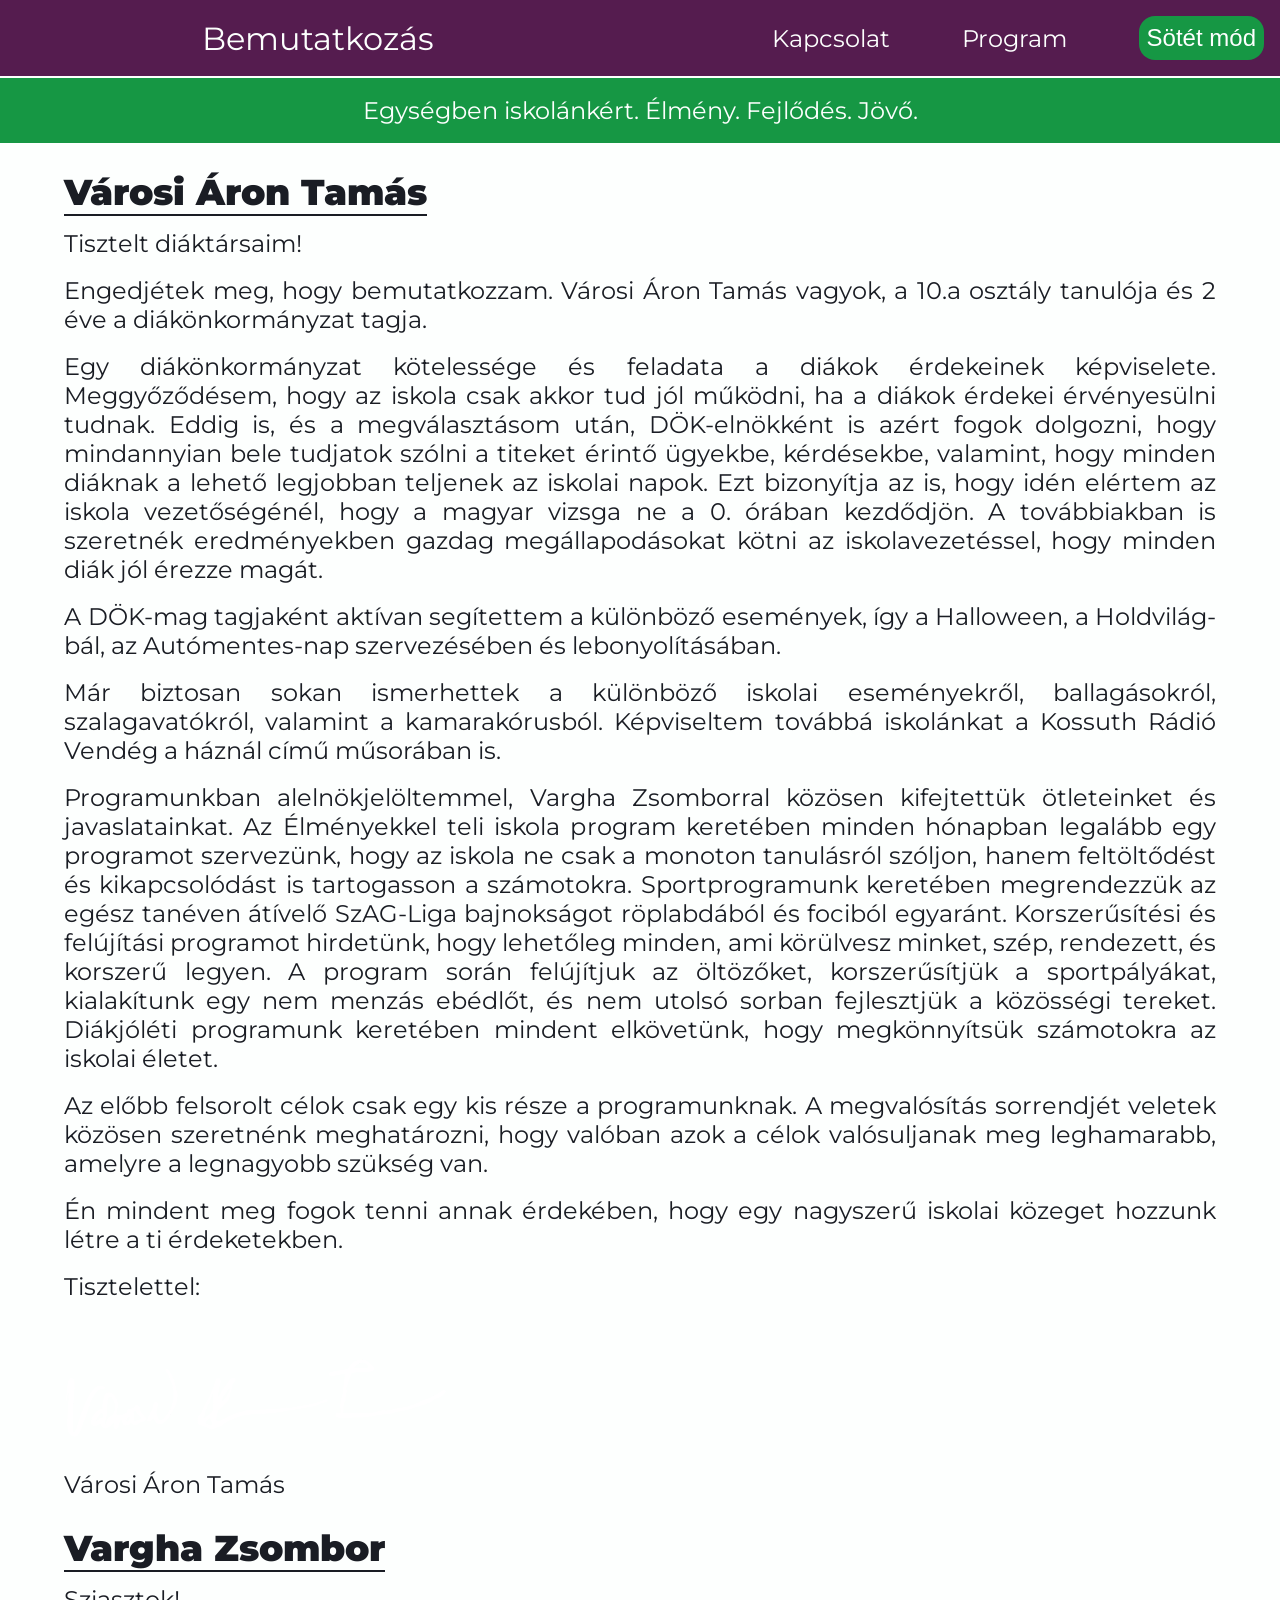
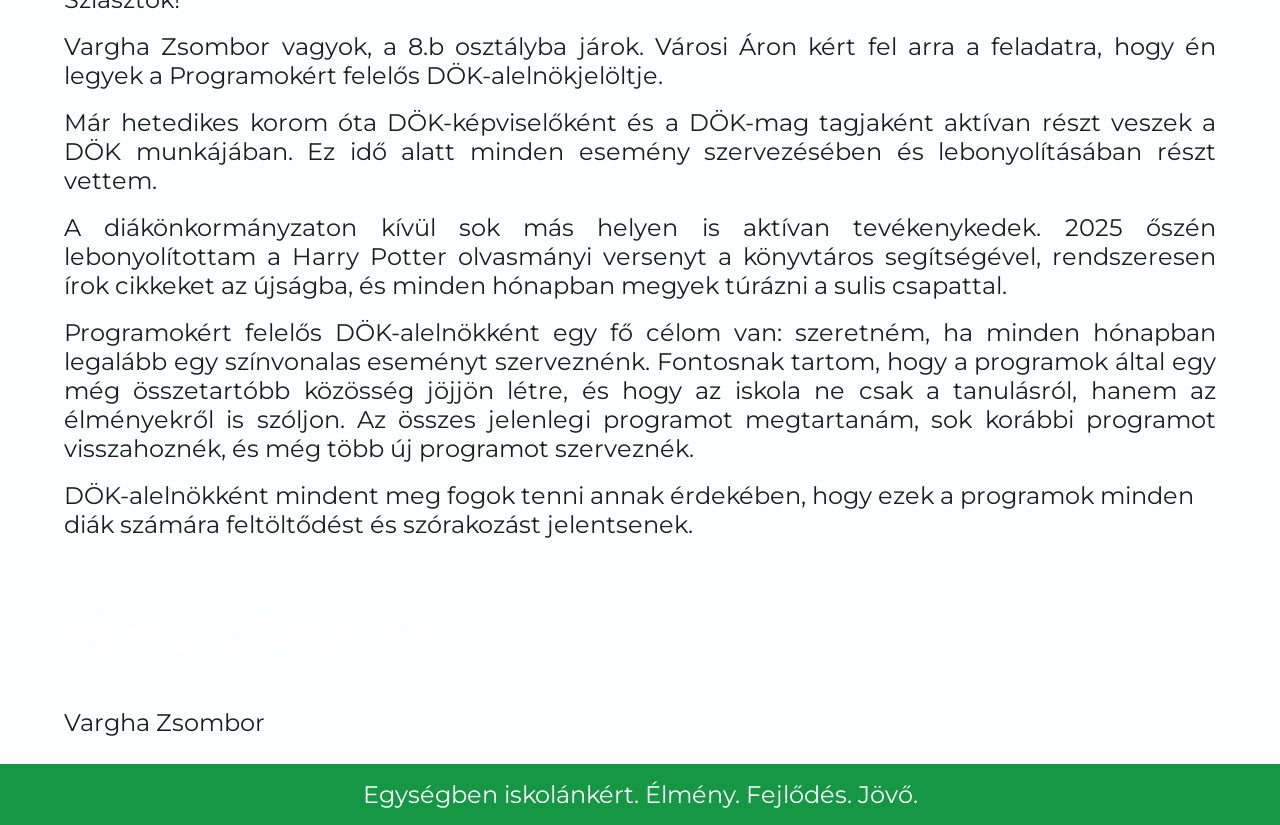
<file: index.html>
<!DOCTYPE html>
<html lang="hu">
<head>
    <meta charset="UTF-8">
    <meta name="viewport" content="width=device-width, initial-scale=1.0">
    <link rel="stylesheet" href="/css/style.css">
    <link href='https://fonts.googleapis.com/css?family=Montserrat' rel='stylesheet'>
    <link rel="icon" href="/img/favicon.png">
    <title>Bemutatkozás</title>
</head>
<body>
    <div class="container" id="main">
        <header id="header">
            <div class="focim">Bemutatkozás</div>
            <div class="menugomb" id="telefon-menugomb">
                <svg class="hamburger-icon" xmlns="http://www.w3.org/2000/svg" viewBox="0 0 24 24">
                    <g stroke="currentColor" stroke-width="2" stroke-linecap="round" fill="none">
                        <line x1="5" y1="7" x2="19" y2="7"></line>
                        <line x1="5" y1="12" x2="19" y2="12"></line>
                        <line x1="5" y1="17" x2="19" y2="17"></line>
                    </g>
                </svg>
            </div>
            <menu class="pc-menu">
                <div class="menucim">Menü</div>
                <div class="menupontok">
                    <ul>
                        <a href="kapcsolat.html"><li>Kapcsolat</li></a>
                        <a href="program.html"><li>Program</li></a>
                    </ul>
                    
                </div>
                <darkmode>
                    <input id="darkmode-btn"  type="button" value="Sötét mód">
                </darkmode>
            </menu>
        </header>
        <menu class="telefon-menu" id="telefon-menu">
            <div class="menucim">Menü</div>
            <div class="menupontok">
                <ul>
                    <a href="kapcsolat.html"><li>Kapcsolat</li></a>
                    <a href="program.html"><li>Program</li></a>
                </ul>
            </div>
            <darkmode>
                <input id="telefon-darkmode-btn"  type="button" value="Sötét mód">
            </darkmode>
        </menu>
        <div class="szlogen">
            Egységben&nbspiskolánkért.&nbsp<wbr>Élmény.&nbspFejlődés.&nbspJövő.
        </div>
        <main class="sections">
            <section class="varosi">
                <h2 class="nev">Városi Áron Tamás</h2>
                <p class="bemutatkozas">
                    <p class="bemutatkozas-p">Tisztelt diáktársaim!</p>
                    <p class="bemutatkozas-p">
                        Engedjétek meg, hogy bemutatkozzam. Városi Áron Tamás vagyok, a 10.a osztály tanulója és 2 éve a diákönkormányzat tagja. 
                    </p>
                    <p class="bemutatkozas-p">
                        Egy diákönkormányzat kötelessége és feladata a diákok érdekeinek képviselete. Meggyőződésem, hogy az iskola csak akkor tud jól működni, ha a diákok érdekei érvényesülni tudnak. Eddig is, és a megválasztásom után, DÖK-elnökként is azért fogok dolgozni, hogy mindannyian bele tudjatok szólni a titeket érintő ügyekbe, kérdésekbe, valamint, hogy minden diáknak a lehető legjobban teljenek az iskolai napok. Ezt bizonyítja az is, hogy idén elértem az iskola vezetőségénél, hogy a magyar vizsga ne a 0. órában kezdődjön. A továbbiakban is szeretnék eredményekben gazdag megállapodásokat kötni az iskolavezetéssel, hogy minden diák jól érezze magát. 
                    </p>
                    <p class="bemutatkozas-p">
                        A DÖK-mag tagjaként aktívan segítettem a különböző események, így a Halloween, a Holdvilág-bál, az Autómentes-nap szervezésében és lebonyolításában. 
                    </p>
                    <p class="bemutatkozas-p">
                        Már biztosan sokan ismerhettek a különböző iskolai eseményekről, ballagásokról, szalagavatókról, valamint a kamarakórusból. Képviseltem továbbá iskolánkat a Kossuth Rádió Vendég a háznál című műsorában is. 
                    </p>
                    <p class="bemutatkozas-p">
                        Programunkban alelnökjelöltemmel, Vargha Zsomborral közösen kifejtettük ötleteinket és javaslatainkat. Az Élményekkel teli iskola program keretében minden hónapban legalább egy programot szervezünk, hogy az iskola ne csak a monoton tanulásról szóljon, hanem feltöltődést és kikapcsolódást is tartogasson a számotokra. Sportprogramunk keretében megrendezzük az egész tanéven átívelő SzAG-Liga bajnokságot röplabdából és fociból egyaránt. Korszerűsítési és felújítási programot hirdetünk, hogy lehetőleg minden, ami körülvesz minket, szép, rendezett, és korszerű legyen. A program során felújítjuk az öltözőket, korszerűsítjük a sportpályákat, kialakítunk egy nem menzás ebédlőt, és nem utolsó sorban fejlesztjük a közösségi tereket. Diákjóléti programunk keretében mindent elkövetünk, hogy megkönnyítsük számotokra az iskolai életet.
                    </p>
                    <p class="bemutatkozas-p">
                        Az előbb felsorolt célok csak egy kis része a programunknak. A megvalósítás sorrendjét veletek közösen szeretnénk meghatározni, hogy valóban azok a célok valósuljanak meg leghamarabb, amelyre a legnagyobb szükség van.
                    </p>
                    <p class="bemutatkozas-p">
                        Én mindent meg fogok tenni annak érdekében, hogy egy nagyszerű iskolai közeget hozzunk létre a ti érdeketekben.
                    </p>
                    Tisztelettel: <br><br><br>
                    <img class="szigno-fekete" src="img/aláírás_vátfek.png">
                    <img class="szigno-feher" src="img/aláírás_vátfeh.png"><br>
                    Városi Áron Tamás
                </p>
            </section>
            <section class="vargha">
                <h2 class="nev">Vargha Zsombor</h2>
                <p class="bemutatkozas">
                    <p class="bemutatkozas-p">Sziasztok!</p>
                    <p class="bemutatkozas-p">Vargha Zsombor vagyok, a 8.b osztályba járok. Városi Áron kért fel arra a feladatra, hogy én legyek a Programokért felelős DÖK-alelnökjelöltje. </p>
                    <p class="bemutatkozas-p">Már hetedikes korom óta DÖK-képviselőként és a DÖK-mag tagjaként aktívan részt veszek a DÖK munkájában. Ez idő alatt minden esemény szervezésében és lebonyolításában részt vettem. </p>
                    <p class="bemutatkozas-p">A diákönkormányzaton kívül sok más helyen is aktívan tevékenykedek. 2025 őszén lebonyolítottam a Harry Potter olvasmányi versenyt a könyvtáros segítségével, rendszeresen írok cikkeket az újságba, és minden hónapban megyek túrázni a sulis csapattal. </p>
                    <p class="bemutatkozas-p">Programokért felelős DÖK-alelnökként egy fő célom van: szeretném, ha minden hónapban legalább egy színvonalas eseményt szerveznénk. Fontosnak tartom, hogy a programok által egy még összetartóbb közösség jöjjön létre, és hogy az iskola ne csak a tanulásról, hanem az élményekről is szóljon. Az összes jelenlegi programot megtartanám, sok korábbi programot visszahoznék, és még több új programot szerveznék. </p>
                    DÖK-alelnökként mindent meg fogok tenni annak érdekében, hogy ezek a programok minden diák számára feltöltődést és szórakozást jelentsenek.  <br><br><br>


                    <img class="szigno-fekete" src="img/aláírás_vzsfek.png">
                    <img class="szigno-feher" src="img/aláírás_vzsfeh.png"><br>
                    Vargha Zsombor
                </p>
            </section>
        </main>
        <footer id="footer">
            Egységben&nbspiskolánkért.&nbsp<wbr>Élmény.&nbspFejlődés.&nbspJövő.
        </footer>
    </div>

    <script src="/js/main.js"></script>
</body>
</html>
</file>
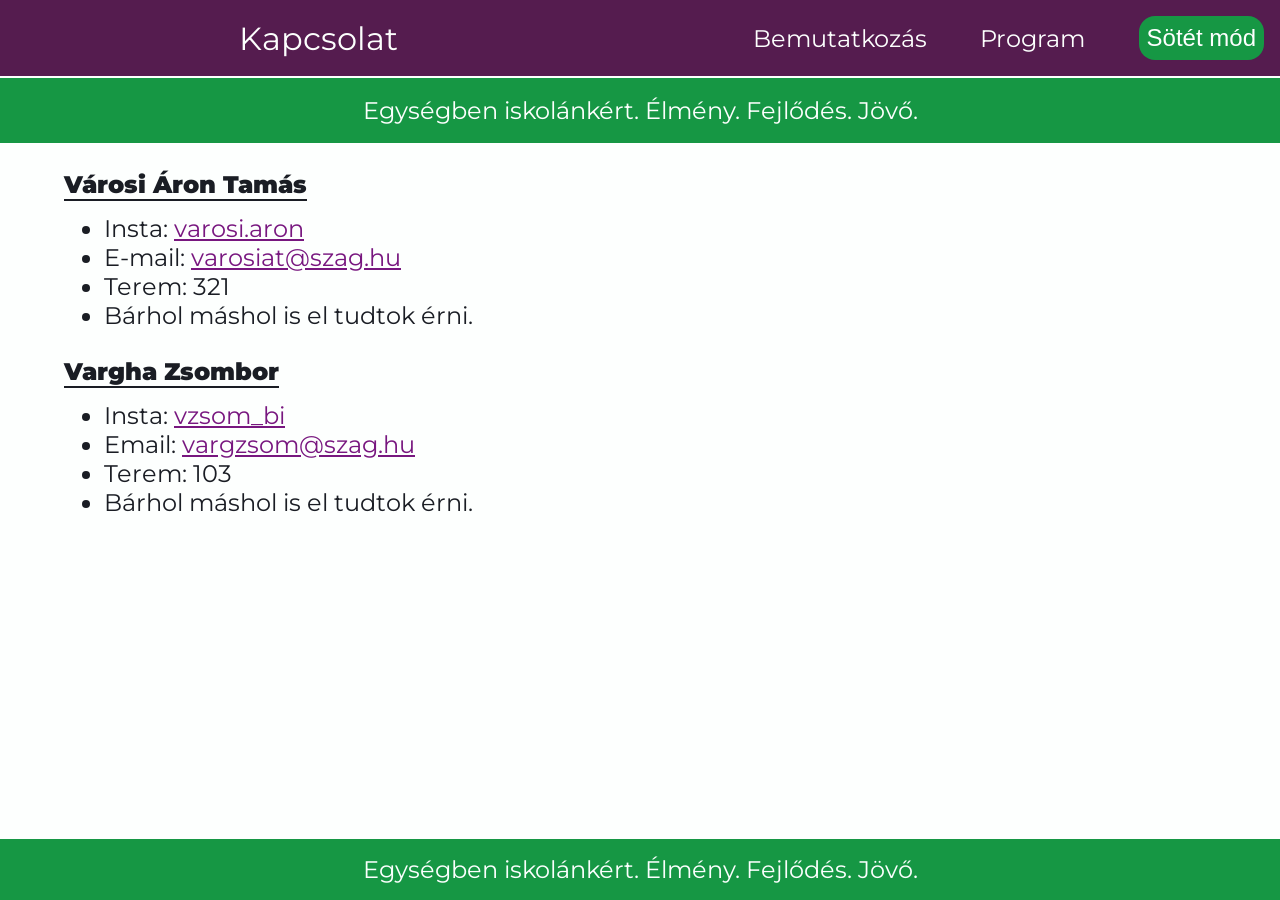
<file: kapcsolat.html>
<!DOCTYPE html>
<html lang="hu">
<head>
    <meta charset="UTF-8">
    <meta name="viewport" content="width=device-width, initial-scale=1.0">
    <link rel="stylesheet" href="/css/style.css">
    <link href='https://fonts.googleapis.com/css?family=Montserrat' rel='stylesheet'>
    <link rel="icon" href="/img/favicon.png">
    <title>SZAVAZZ! VÁROSI ÁRON</title>
</head>
<body>

    <div class="container" id="main">
        <header id="header">
            <div class="focim">Kapcsolat</div>
            <div class="menugomb" id="telefon-menugomb">
                <svg class="hamburger-icon" xmlns="http://www.w3.org/2000/svg" viewBox="0 0 24 24">
                    <g stroke="currentColor" stroke-width="2" stroke-linecap="round" fill="none">
                        <line x1="5" y1="7" x2="19" y2="7"></line>
                        <line x1="5" y1="12" x2="19" y2="12"></line>
                        <line x1="5" y1="17" x2="19" y2="17"></line>
                    </g>
                </svg>

            </div>
            <menu class="pc-menu">
                <div class="menucim">Menü</div>
                <div class="menupontok">
                    <ul>
                        <a href="index.html"><li>Bemutatkozás</li></a>
                        <a href="program.html"><li>Program</li></a>
                    </ul>
                    
                </div>
                <darkmode>
                    <input id="darkmode-btn"  type="button" value="Sötét mód">
                </darkmode>
            </menu>
        </header>
        <menu class="telefon-menu" id="telefon-menu">
            <div class="menucim">Menü</div>
            <div class="menupontok">
                <ul>
                    <a href="index.html"><li>Bemutatkozás</li></a>
                    <a href="program.html"><li>Program</li></a>
                </ul>
            </div>
            <darkmode>
                <input id="telefon-darkmode-btn"  type="button" value="Sötét mód">
            </darkmode>
        </menu>
        <div class="szlogen">
            Egységben&nbspiskolánkért.&nbsp<wbr>Élmény.&nbspFejlődés.&nbspJövő.
        </div>
        <main class="sections">
            <section class="varosi">
                <p class="nev kapcsolat-nev">Városi Áron Tamás</p>
                <ul>
                    <li>Insta: <a href="https://www.instagram.com/varosi.aron/" class="program-a">varosi.aron</a></li>
                    <li>E-mail: <a href="mailto:varosiat@szag.hu" target="_blank" class="program-a">varosiat@szag.hu</a></li>
                    <li>Terem: 321</li>
                    <li>Bárhol máshol is el tudtok érni.</li>
                </ul>
            </section>
            <section class="vargha">
                <p class="nev kapcsolat-nev">Vargha Zsombor</p>
                <ul>
                    <li>Insta: <a href="https://www.instagram.com/vzsom_bi/" class="program-a">vzsom_bi</a></li>
                    <li>Email: <a href="mailto:vargzsom@szag.hu" target="_blank" class="program-a">vargzsom@szag.hu</a></li>
                    <li>Terem: 103</li>
                    <li>Bárhol máshol is el tudtok érni.</li>
                </ul>
            </section>
        </main>
        <footer id="footer">
            Egységben&nbspiskolánkért.&nbsp<wbr>Élmény.&nbspFejlődés.&nbspJövő.
        </footer>
    </div>
    
    <script src="/js/main.js"></script>
</body>
</html>
</file>
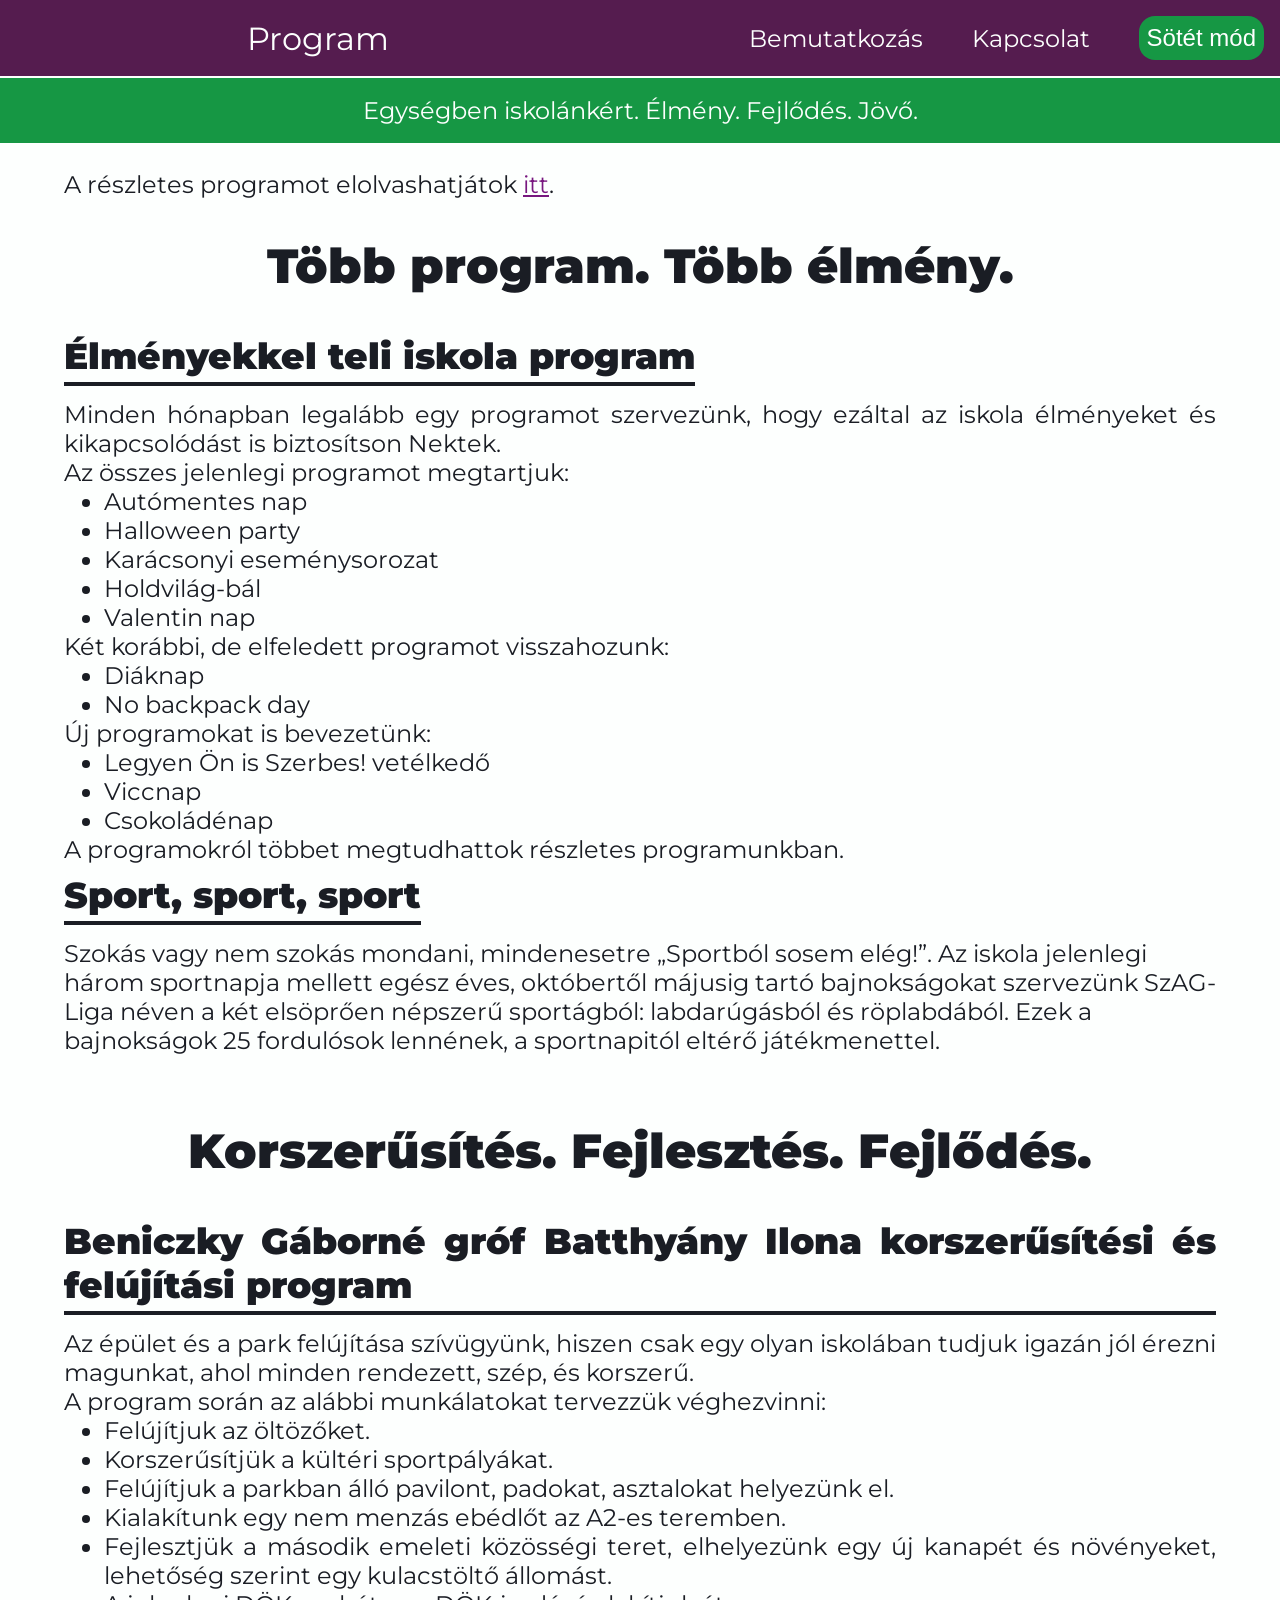
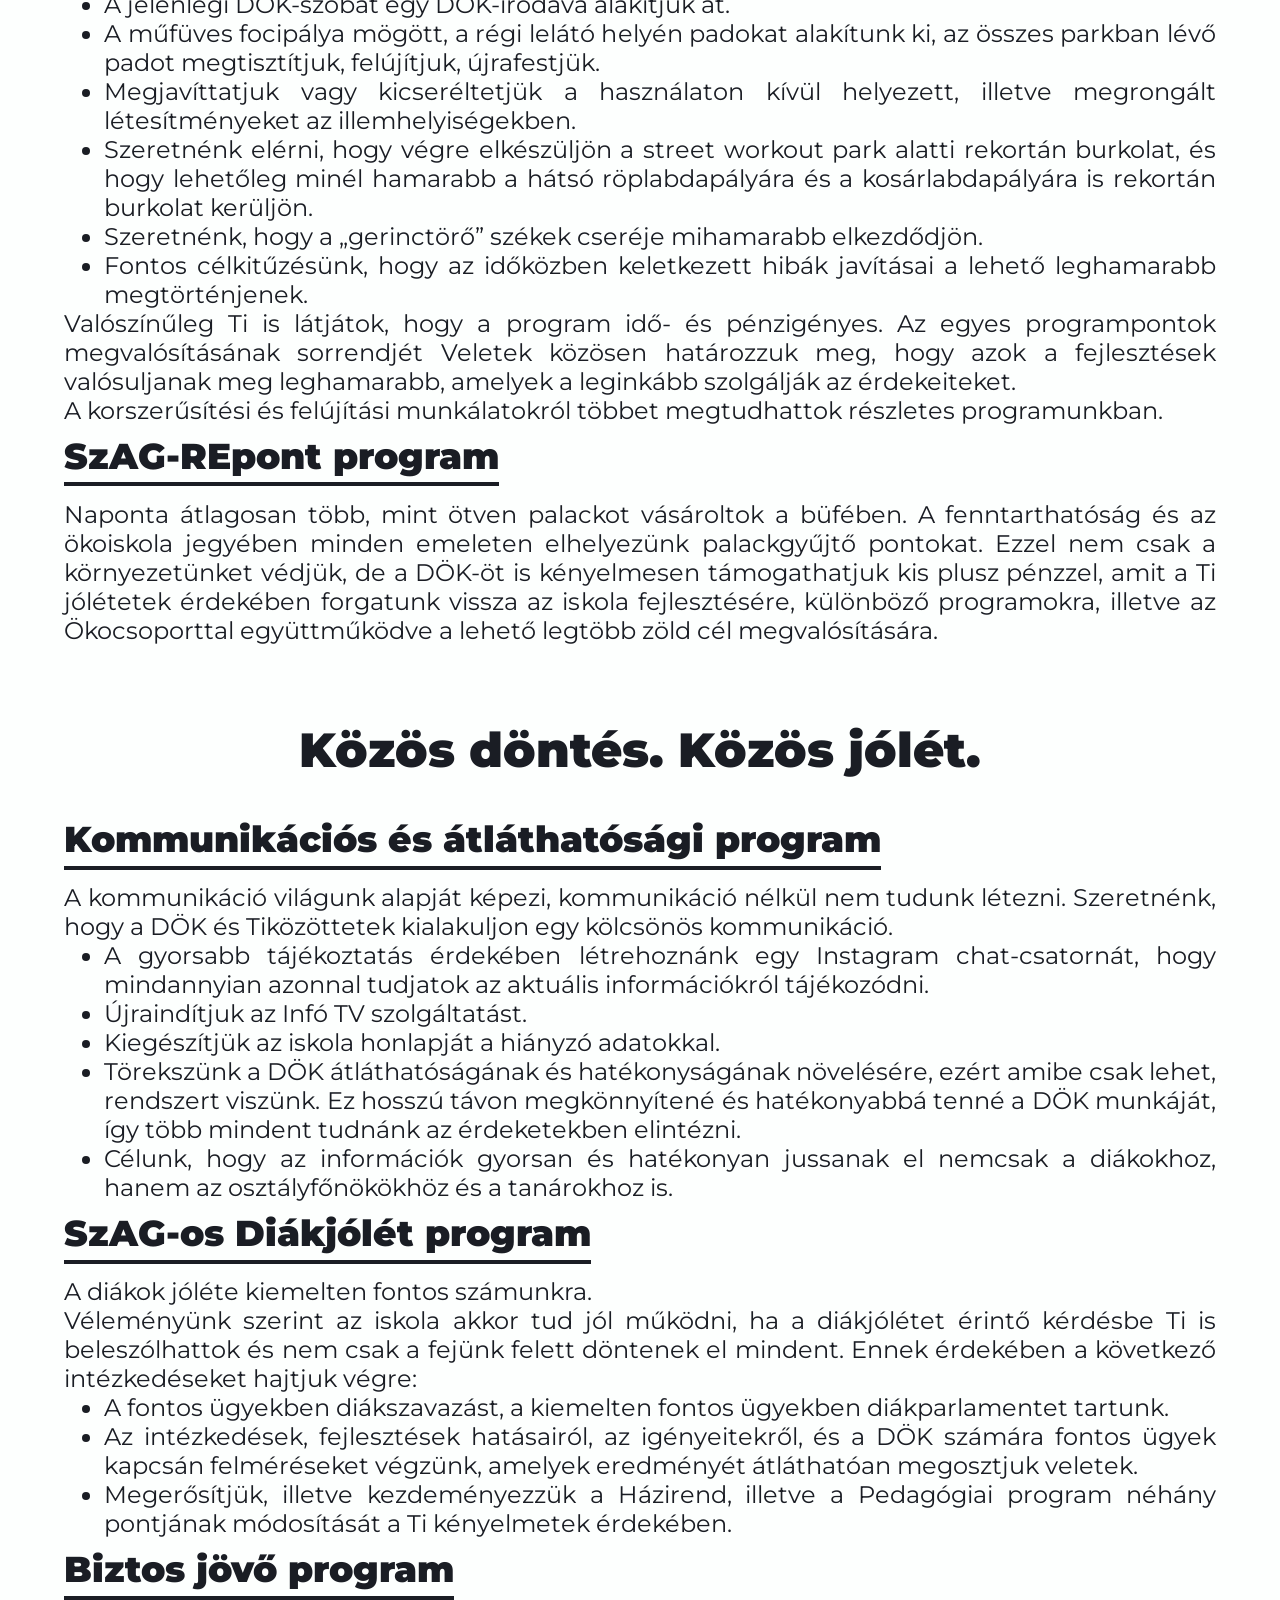
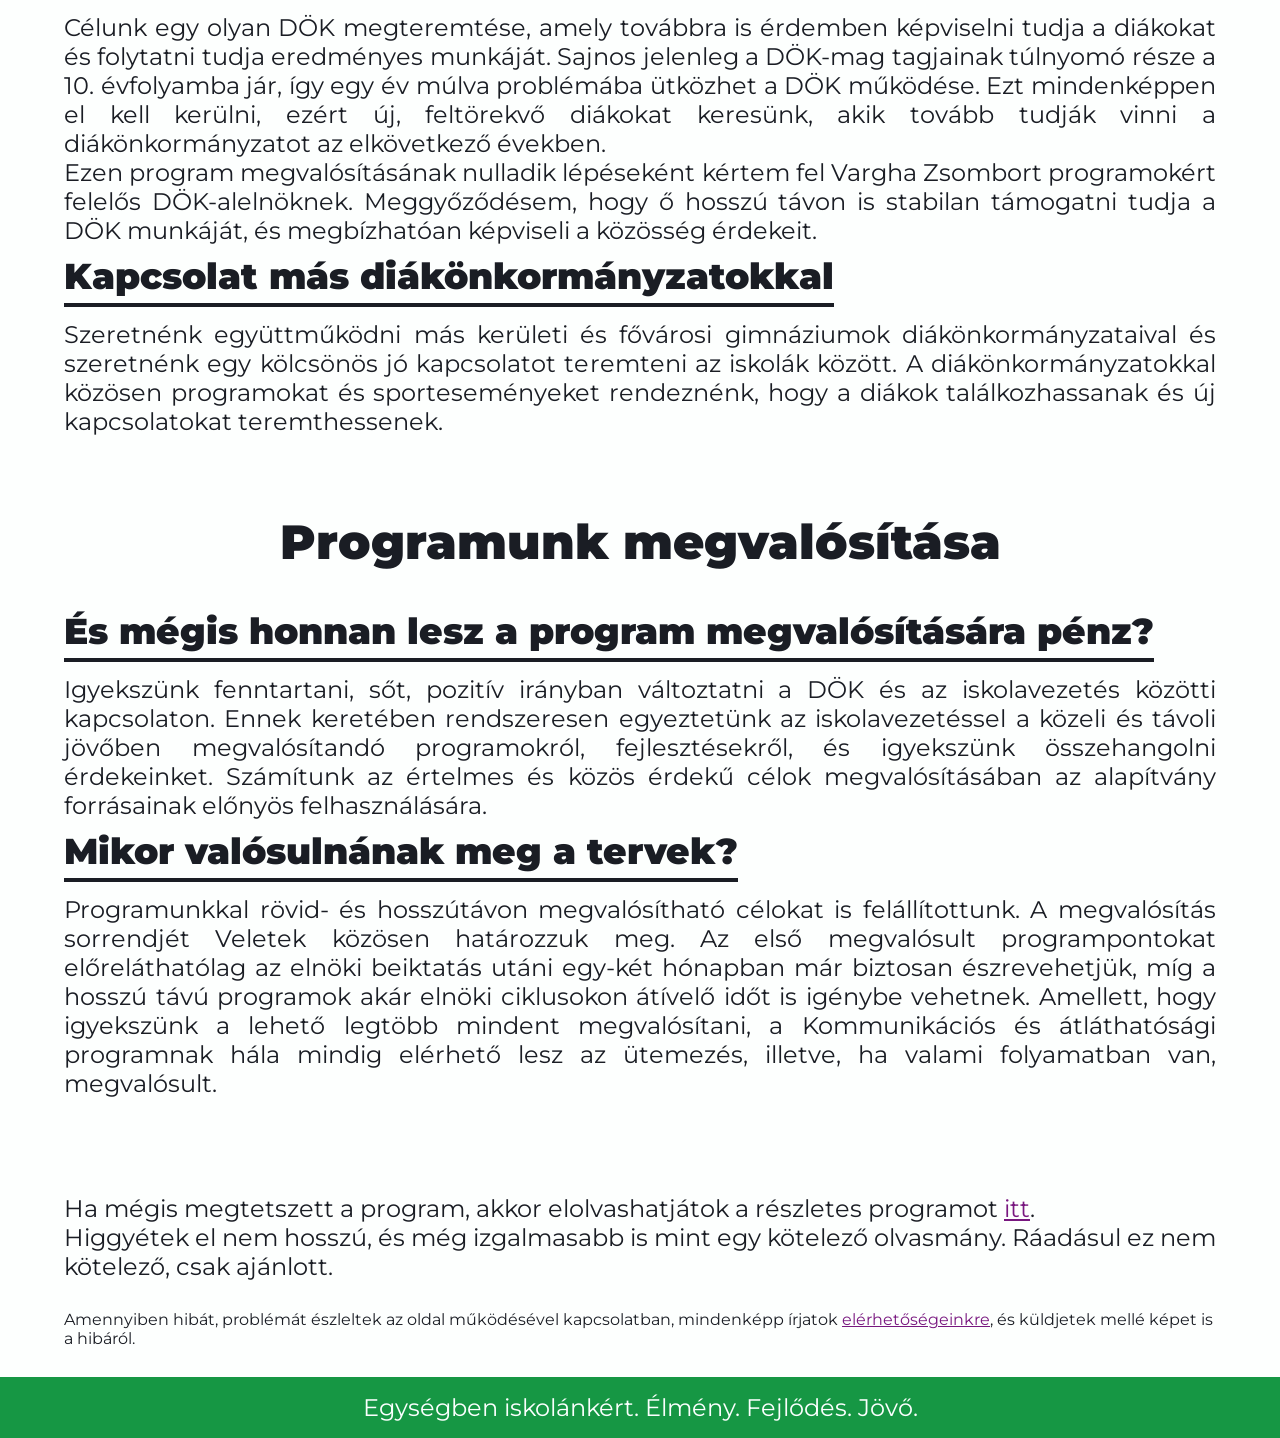
<file: program.html>
<!DOCTYPE html>
<html lang="hu">
<head>
    <meta charset="UTF-8">
    <meta name="viewport" content="width=device-width, initial-scale=1.0">
    <link rel="stylesheet" href="/css/style.css">
    <link href='https://fonts.googleapis.com/css?family=Montserrat' rel='stylesheet'>
    <link rel="icon" href="/img/favicon.png">
    <title>SZAVAZZ! VÁROSI ÁRON</title>
</head>
<body>
    <div class="container" id="main">
        <header id="header">
            <div class="focim">Program</div>
            <div class="menugomb" id="telefon-menugomb">
                <svg class="hamburger-icon" xmlns="http://www.w3.org/2000/svg" viewBox="0 0 24 24">
                    <g stroke="currentColor" stroke-width="2" stroke-linecap="round" fill="none">
                        <line x1="5" y1="7" x2="19" y2="7"></line>
                        <line x1="5" y1="12" x2="19" y2="12"></line>
                        <line x1="5" y1="17" x2="19" y2="17"></line>
                    </g>
                </svg>

            </div>
            <menu class="pc-menu">
                <div class="menucim">Menü</div>
                <div class="menupontok">
                    <ul>
                        <a href="index.html"><li>Bemutatkozás</li></a>
                        <a href="kapcsolat.html"><li>Kapcsolat</li></a>
                    </ul>
                </div>
                <darkmode>
                    <input id="darkmode-btn"  type="button" value="Sötét mód">
                </darkmode>
            </menu>
        </header>
        <menu class="telefon-menu" id="telefon-menu">
            <div class="menucim">Menü</div>
            <div class="menupontok">
                <ul>
                    <a href="index.html"><li>Bemutatkozás</li></a>
                    <a href="kapcsolat.html"><li>Kapcsolat</li></a>
                </ul>
            </div>
            <darkmode>
                <input id="telefon-darkmode-btn"  type="button" value="Sötét mód">
            </darkmode>
        </menu>
        <div class="szlogen">
            Egységben&nbspiskolánkért.&nbsp<wbr>Élmény.&nbspFejlődés.&nbspJövő.
        </div>
        <main class="sections program">
                A részletes programot elolvashatjátok <a href="img/Egységben iskolánkért. Élmény. Fejlődés. Jövő. DÖK-elnökválasztási program..pdf" target="_blank" class="program-a">itt</a>.
                
                <h1>Több program. Több élmény.</h1>
                <div class="programpont">
                    <h2 class="alcim">Élményekkel teli iskola program</h2>
                    <p class="szoveg">
                        <div>Minden hónapban legalább egy programot szervezünk, hogy ezáltal az iskola élményeket és kikapcsolódást is biztosítson Nektek.</div>
                        <div>Az összes jelenlegi programot megtartjuk:</div>
                        <ul>
                            <li>Autómentes nap</li>
                            <li>Halloween party</li>
                            <li>Karácsonyi eseménysorozat</li>
                            <li>Holdvilág-bál</li>
                            <li>Valentin nap</li>
                        </ul>
                        <div>Két korábbi, de elfeledett programot visszahozunk:</div>
                        <ul>
                            <li>Diáknap</li>
                            <li>No backpack day</li>
                        </ul>
                        <div>Új programokat is bevezetünk:</div>
                        <ul>
                            <li>Legyen Ön is Szerbes! vetélkedő</li>
                            <li>Viccnap</li>
                            <li>Csokoládénap</li>
                        </ul>
                        <div>A programokról többet megtudhattok részletes programunkban.</div>
                    </p>
                </div>
                <div>
                    <h2 class="alcim">Sport, sport, sport</h2>
                    <p class="szoveg">
                        Szokás vagy nem szokás mondani, mindenesetre „Sportból sosem elég!”. Az iskola jelenlegi három sportnapja mellett egész éves, októbertől májusig tartó bajnokságokat szervezünk SzAG-Liga néven a két elsöprően népszerű sportágból: labdarúgásból és röplabdából. Ezek a bajnokságok 25 fordulósok lennének, a sportnapitól eltérő játékmenettel.
                    </p>
                </div>
                <br>
            
                <h1>Korszerűsítés. Fejlesztés. Fejlődés.</h1>
                <div class="programpont">
                    <h2 class="alcim">Beniczky Gáborné gróf Batthyány Ilona korszerűsítési és felújítási program</h2>
                    <p class="szoveg">
                        <div>Az épület és a park felújítása szívügyünk, hiszen csak egy olyan iskolában tudjuk igazán jól érezni magunkat, ahol minden rendezett, szép, és korszerű. </div>
                        <div>A program során az alábbi munkálatokat tervezzük véghezvinni:</div>
                        <ul>
                            <li>Felújítjuk az öltözőket.</li>
                            <li>Korszerűsítjük a kültéri sportpályákat.</li>
                            <li>Felújítjuk a parkban álló pavilont, padokat, asztalokat helyezünk el.</li>
                            <li>Kialakítunk egy nem menzás ebédlőt az A2-es teremben.</li>
                            <li>Fejlesztjük a második emeleti közösségi teret, elhelyezünk egy új kanapét és növényeket, lehetőség szerint egy kulacstöltő állomást.</li>
                            <li>A jelenlegi DÖK-szobát egy DÖK-irodává alakítjuk át.</li>
                            <li>A műfüves focipálya mögött, a régi lelátó helyén padokat alakítunk ki, az összes parkban lévő padot megtisztítjuk, felújítjuk, újrafestjük.</li>
                            <li>Megjavíttatjuk vagy kicseréltetjük a használaton kívül helyezett, illetve megrongált létesítményeket az illemhelyiségekben.</li>
                            <li>Szeretnénk elérni, hogy végre elkészüljön a street workout park alatti rekortán burkolat, és hogy lehetőleg minél hamarabb a hátsó röplabdapályára és a kosárlabdapályára is rekortán burkolat kerüljön.</li>
                            <li>Szeretnénk, hogy a „gerinctörő” székek cseréje mihamarabb elkezdődjön. </li>
                            <li>Fontos célkitűzésünk, hogy az időközben keletkezett hibák javításai a lehető leghamarabb megtörténjenek.</li>
                        </ul>
                        <div>Valószínűleg Ti is látjátok, hogy a program idő- és pénzigényes. Az egyes programpontok megvalósításának sorrendjét Veletek közösen határozzuk meg, hogy azok a fejlesztések valósuljanak meg leghamarabb, amelyek a leginkább szolgálják az érdekeiteket.</div>
                        <div>A korszerűsítési és felújítási munkálatokról többet megtudhattok részletes programunkban.</div>
                    </p>
                </div>
                <div class="programpont">
                    <h2 class="alcim">SzAG-REpont program</h2>
                    <p class="szoveg">
                        <div>Naponta átlagosan több, mint ötven palackot vásároltok a büfében. A fenntarthatóság és az ökoiskola jegyében minden emeleten elhelyezünk palackgyűjtő pontokat. Ezzel nem csak a környezetünket védjük, de a DÖK-öt is kényelmesen támogathatjuk kis plusz pénzzel, amit a Ti jólétetek érdekében forgatunk vissza az iskola fejlesztésére, különböző programokra, illetve az Ökocsoporttal együttműködve a lehető legtöbb zöld cél megvalósítására.</div>
                    </p>
                </div>
                <br>
            
                <h1>Közös döntés. Közös jólét.</h1>
                <div class="programpont">
                    <h2 class="alcim">Kommunikációs és átláthatósági program</h2>
                    <p class="szoveg">
                        <div>A kommunikáció világunk alapját képezi, kommunikáció nélkül nem tudunk létezni. Szeretnénk, hogy a DÖK és Tiközöttetek kialakuljon egy kölcsönös kommunikáció. </div>
                        <ul>
                            <li>A gyorsabb tájékoztatás érdekében létrehoznánk egy Instagram chat-csatornát, hogy mindannyian azonnal tudjatok az aktuális információkról tájékozódni. </li>
                            <li>Újraindítjuk az Infó TV szolgáltatást. </li>
                            <li>Kiegészítjük az iskola honlapját a hiányzó adatokkal. </li>
                            <li>Törekszünk a DÖK átláthatóságának és hatékonyságának növelésére, ezért amibe csak lehet, rendszert viszünk. Ez hosszú távon megkönnyítené és hatékonyabbá tenné a DÖK munkáját, így több mindent tudnánk az érdeketekben elintézni.</li>
                            <li>Célunk, hogy az információk gyorsan és hatékonyan jussanak el nemcsak a diákokhoz, hanem az osztályfőnökökhöz és a tanárokhoz is. </li>
                        </ul>
                    </p>
                </div>
                <div class="programpont">
                    <h2 class="alcim">SzAG-os Diákjólét program</h2>
                    <p class="szoveg">
                        <div>A diákok jóléte kiemelten fontos számunkra.</div>
                        <div>Véleményünk szerint az iskola akkor tud jól működni, ha a diákjólétet érintő kérdésbe Ti is beleszólhattok és nem csak a fejünk felett döntenek el mindent. Ennek érdekében a következő intézkedéseket hajtjuk végre:</div>
                        <ul>
                            <li>A fontos ügyekben diákszavazást, a kiemelten fontos ügyekben diákparlamentet tartunk.</li>
                            <li>Az intézkedések, fejlesztések hatásairól, az igényeitekről, és a DÖK számára fontos ügyek kapcsán felméréseket végzünk, amelyek eredményét átláthatóan megosztjuk veletek.</li>
                            <li>Megerősítjük, illetve kezdeményezzük a Házirend, illetve a Pedagógiai program néhány pontjának módosítását a Ti kényelmetek érdekében.</li>
                        </ul>
                    </p>
                </div>
                <div class="programpont">
                    <h2 class="alcim">Biztos jövő program</h2>
                    <p class="szoveg">
                        <div>Célunk egy olyan DÖK megteremtése, amely továbbra is érdemben képviselni tudja a diákokat és folytatni tudja eredményes munkáját. Sajnos jelenleg a DÖK-mag tagjainak túlnyomó része a 10. évfolyamba jár, így egy év múlva problémába ütközhet a DÖK működése. Ezt mindenképpen el kell kerülni, ezért új, feltörekvő diákokat keresünk, akik tovább tudják vinni a diákönkormányzatot az elkövetkező években.</div>
                        <div>Ezen program megvalósításának nulladik lépéseként kértem fel Vargha Zsombort programokért felelős DÖK-alelnöknek. Meggyőződésem, hogy ő hosszú távon is stabilan támogatni tudja a DÖK munkáját, és megbízhatóan képviseli a közösség érdekeit. </div>
                    </p>
                </div>
                <div class="programpont">
                    <h2 class="alcim">Kapcsolat más diákönkormányzatokkal</h2>
                    <p class="szoveg">
                        <div>Szeretnénk együttműködni más kerületi és fővárosi gimnáziumok diákönkormányzataival és szeretnénk egy kölcsönös jó kapcsolatot teremteni az iskolák között. A diákönkormányzatokkal közösen programokat és sporteseményeket rendeznénk, hogy a diákok találkozhassanak és új kapcsolatokat teremthessenek.</div>
                    </p>
                </div>
                <br>
                <h1>Programunk megvalósítása</h1>
                <div class="programpont">
                    <h2 class="alcim">És mégis honnan lesz a program megvalósítására pénz?</h2>
                    <p class="szoveg">
                        <div>Igyekszünk fenntartani, sőt, pozitív irányban változtatni a DÖK és az iskolavezetés közötti kapcsolaton. Ennek keretében rendszeresen egyeztetünk az iskolavezetéssel a közeli és távoli jövőben megvalósítandó programokról, fejlesztésekről, és igyekszünk összehangolni érdekeinket. Számítunk az értelmes és közös érdekű célok megvalósításában az alapítvány forrásainak előnyös felhasználására.</div>
                    </p>
                </div>
                <div class="programpont">
                    <h2 class="alcim">Mikor valósulnának meg a tervek?</h2>
                    <p class="szoveg">
                        <div>Programunkkal rövid- és hosszútávon megvalósítható célokat is felállítottunk. A megvalósítás sorrendjét Veletek közösen határozzuk meg. Az első megvalósult programpontokat előreláthatólag az elnöki beiktatás utáni egy-két hónapban már biztosan észrevehetjük, míg a hosszú távú programok akár elnöki ciklusokon átívelő időt is igénybe vehetnek. Amellett, hogy igyekszünk a lehető legtöbb mindent megvalósítani, a Kommunikációs és átláthatósági programnak hála mindig elérhető lesz az ütemezés, illetve, ha valami folyamatban van, megvalósult.</div>
                    </p>
                </div>
                <br>
                <br>
                <br>
                <div>Ha mégis megtetszett a program, akkor elolvashatjátok a részletes programot <a href="img/Egységben iskolánkért. Élmény. Fejlődés. Jövő. DÖK-elnökválasztási program..pdf" target="_blank" class="program-a">itt</a>. </div>
                <div>Higgyétek el nem hosszú, és még izgalmasabb is mint egy kötelező olvasmány. Ráadásul ez nem kötelező, csak ajánlott.</div>
                <br>
                <div style="font-size: 1rem;">Amennyiben hibát, problémát észleltek az oldal működésével kapcsolatban, mindenképp írjatok <a href="kapcsolat.html" class="program-a">elérhetőségeinkre</a>, és küldjetek mellé képet is a hibáról.</div>
                <br>
        </main>
        <footer id="footer">
            Egységben&nbspiskolánkért.&nbsp<wbr>Élmény.&nbspFejlődés.&nbspJövő.
        </footer>


    </div>
    <script src="/js/main.js"></script>
    <!-- Cloudflare Web Analytics --><script defer src='https://static.cloudflareinsights.com/beacon.min.js' data-cf-beacon='{"token": "7806eea46c5a492bb55769ad4f9948cd"}'></script><!-- End Cloudflare Web Analytics -->
</body>
</html>
</file>
<file: css/style.css>
* {
    margin: 0;
}
/*DARKMODE STYLES*/
/* LIGHT MODE – ez a világos téma változókészlete */
body.light {
  --header-bg: rgb(85, 28, 79);
  --btn-bg: rgb(22, 151, 68);
  --main-bg: rgb(253, 255, 254);
  --main-text: rgb(26, 29, 36);
  --footer-bg: rgb(85, 28, 79);
  --a-color: rgb(85, 28, 79);
  --alairas-fekete: block;
  --alairas-feher: none;
  --link: rgb(120, 23, 127);
}

/* DARK MODE – ez a sötét téma változókészlete */
body.dark {
  --header-bg: rgb(85, 28, 79);
  --btn-bg: rgb(22, 151, 68);
  --main-bg: rgb(26, 29, 36);
  --main-text: rgb(253, 255, 254);
  --footer-bg: rgb(22, 151, 68);
  --a-color: rgb(22, 151, 68);
  --alairas-fekete: none;
  --alairas-feher: block;
  --link: rgb(31, 183, 85);
}

html {
    font-size: 1rem;
    width: 100%;
    font-family: "Montserrat";
}

body {
    width: 100%;
    font-size: 1.5rem;
    background-color: var(--main-bg);
}

.container {   
    height: 100dvh;
    background-color: var(--main-bg);
    display: flex;
    flex-direction: column;
    width: 100%;
}
header {
    max-width: 100%;
    padding: 1rem;
    height: fit-content;
    background-color: var(--header-bg);
    display: flex;
    flex-direction: row;
    align-items: center;
    color: rgb(253, 255, 254);
}
.focim {
    flex: 1;
    font-size: 2rem;
    text-align: center;
}
.menugomb {
    height: 3vh;
    display: none;
    align-items: center;
}
.menugomb svg {
    height: 100%;
    stroke-color: rgb(253, 255, 254);
}
.menucim {
    display: none;
}
.pc-menu {
    flex: 1;
    display: flex;
    flex-direction: row;
}
.menupontok {
    display: flex;
    flex-direction: row;
    gap: 2rem;
    flex:1;
    font-size: 1.5rem;
}
.menupontok ul {
    width: 100%;
    display: flex;
    flex-direction: row;
    justify-content: space-evenly;
    align-items: center;
}
.menupontok ul li {
    list-style: none;
    text-decoration: none;
}
.menupontok ul a {
    text-decoration: none;
    color: rgb(253, 255, 254);
}
#darkmode-btn {
    cursor: pointer;
    border: none;
    background-color: var(--btn-bg);
    font-size: 1.5rem;
    padding: 0.5rem;
    border-radius: 1rem;
    color: rgb(253, 255, 254);
}

.telefon-menu {
    display: none;
}

.szlogen {
    width: 100%;
    height: fit-content;
    padding-top: 2dvh;
    padding-bottom: 2dvh;
    text-align: center;
    background-color: var(--btn-bg);
    color: rgb(253, 255, 254);
    border-top: 2px solid rgb(253, 255, 254);
}

/* VALÓDI TARTALOM ITT KEZDŐDIK*/
/*-----------------------------*/
/*-----------------------------*/
main {
    flex: 1;
    display:block;
    max-width: 100dvw;
    padding-left: 5dvw;
    padding-right: 5dvw;
    background-color: var(--main-bg);
    color: var(--main-text);
}

.varosi, .vargha {
    margin-top: 3dvh;
    margin-bottom: 3dvh;
}
.bemutatkozas-p {
    padding-bottom: 2dvh;
    text-align: justify;
    hyphens: auto;
    -webkit-hyphens: auto;
    overflow-wrap: anywhere;
}
.nev {
    color: var(--main-text);
    width: fit-content;
    border-bottom: 2px solid var(--main-text);
    font-weight: 900;
    margin-bottom: 1dvw;
}
.nev ul li a{
    color: var(--a-color);
}

.program {
    padding-top: 3dvh;
}
h1 {
    text-align: center;
    margin-top: 3dvw;
    margin-bottom: 3dvw;
    font-weight: 900;
}
.alcim {
    width: fit-content;
    padding-bottom: 0.5dvh;
    border-bottom: 0.5dvh solid var(--main-text);
    margin-top: 1dvh;
    margin-bottom: 1.5dvh;
    font-weight: 900;
}
.programpont {
    margin-bottom: 1dvh;
    text-align: justify;
    hyphens: auto;
    -webkit-hyphens: auto;
    overflow-wrap: anywhere;
}
.program-a {
    color: var(--link);
}

.szigno-fekete {
    width: 30dvw;
}
.szigno-feher {
    width: 30dvw;
}

/*------------------------*/
/*------------------------*/
/*IDÁIG TART A VALÓDI RÉSZ*/

footer {
    margin-top: auto;
    color: rgb(251, 255, 254);
    padding: 1rem;
    display: block;
    height: fit-content;
    background-color: var(--btn-bg);
    text-align: center;
}


@media (max-width: 768px) {

    /* Globális betűméret */
    body {
        font-size: 1.2rem;
    }

    /* HEADER */
    header {
        padding: 0.5rem 1rem;
        justify-content: space-between;
    }

    .focim {
        font-size: 1.5rem;
        text-align: left;
    }

    /* Menü átváltása mobilra */
    .pc-menu {
        display: none;
    }

    #telefon-menu {
        display: none;
        flex-direction: column;
        align-items: center;
        gap: 1rem;
        padding: 1rem;
        background-color: var(--header-bg);
    }
    #telefon-darkmode-btn {
        cursor: pointer;
        border: none;
        background-color: var(--btn-bg);
        font-size: 1.5rem;
        padding: 0.5rem;
        border-radius: 1rem;
        color: rgb(253, 255, 254);
    }
    #telefon-menugomb {
        display: flex;
        height: 2.5rem;
        align-items: center;
        margin-right: 1rem;
    }

    /* Menü elemek mobilon */
    .menupontok ul {
        flex-direction: column;
        gap: 1rem;
        padding: 0;
    }

    .menupontok {
        flex-direction: column;
        gap: 1rem;
        font-size: 1.3rem;
    }

    #darkmode-btn {
        font-size: 1.2rem;
        padding: 0.4rem 0.8rem;
        align-self: flex-start;
    }

    /* VALÓDI TARTALOM ITT KEZDŐDIK*/
    /*-----------------------------*/
    /*-----------------------------*/

    .szigno-fekete {
        width: 40dvw;
    }
    .szigno-feher {
        width: 40dvw;
    }
    .bemutatkozas-p, .programpont {
        text-align: left;
    }
    .programpont ul {
        display: block;
    }
    .szoveg-p ul li {
        display: list-item;
        list-style: normal;
        list-style-type: disc;
    }
    .programpont ul li {
        display: list-item;
        list-style: normal;
        list-style-type: disc;
    }
    .bemutatkozas1 {
        width: 100%;
        display: block;
        margin-left: 0;
        margin-right: 0;
        padding-right: 0;
        padding-left: 3dvw;
    }
    .bemutatkozas {
        display: block;
        margin-left: 0;
        margin-right: 3dvw;
        padding-right: 1dvw;
    }
    /* FOOTER */
    footer {
        font-size: 1.2rem;
        padding: 0.8rem;
    }
}
</file>
